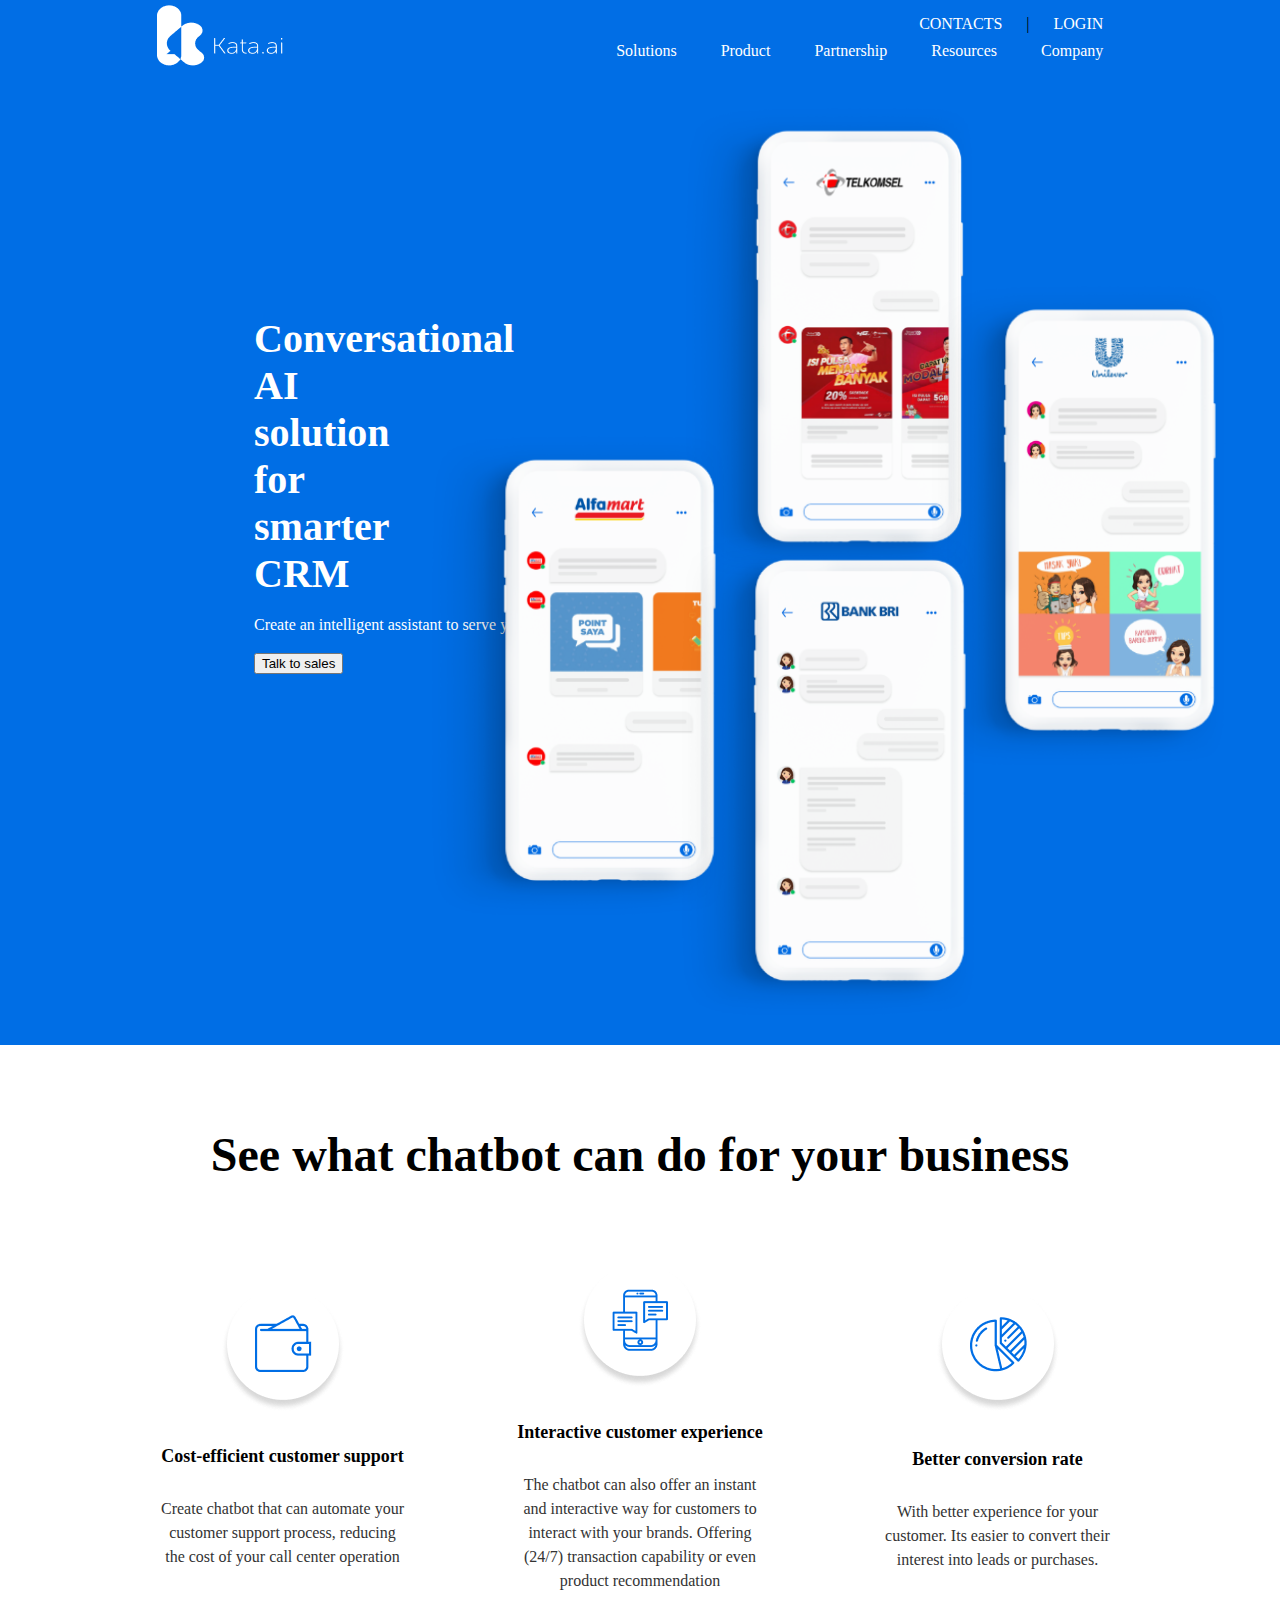
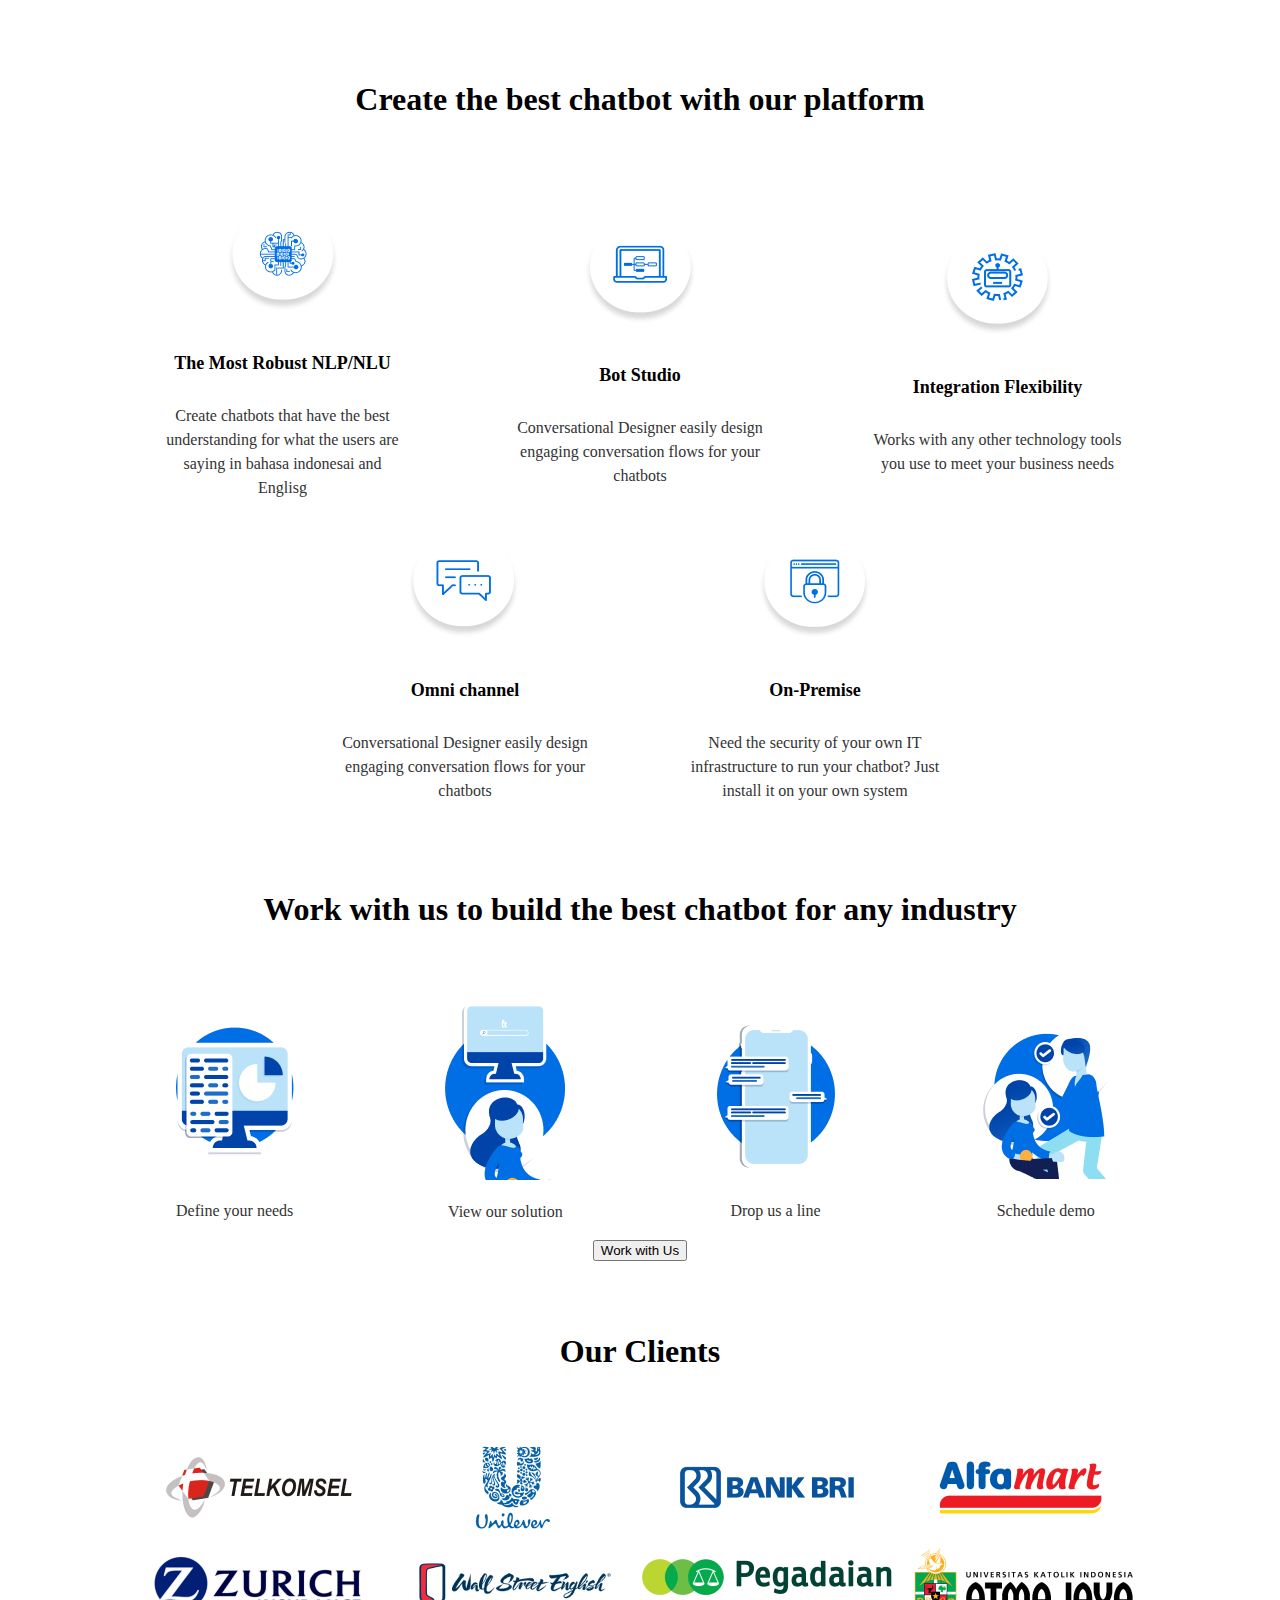
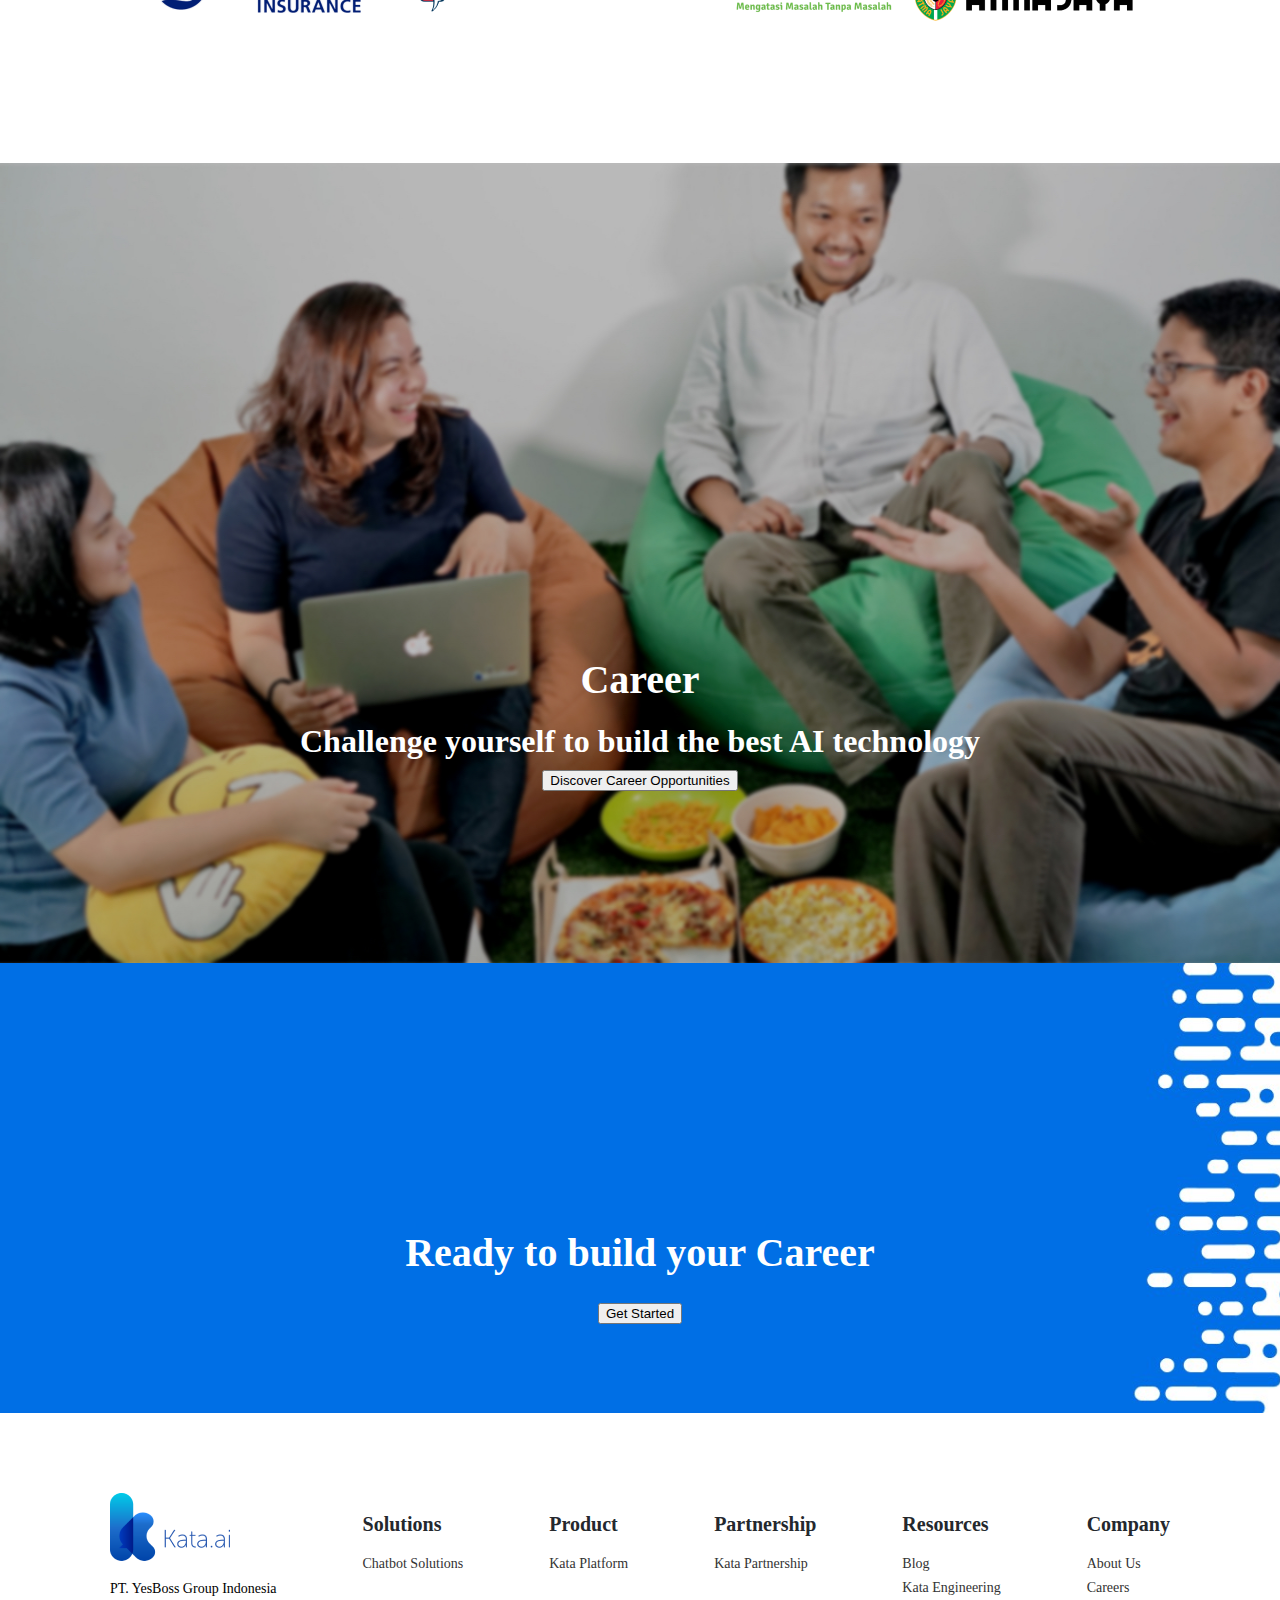
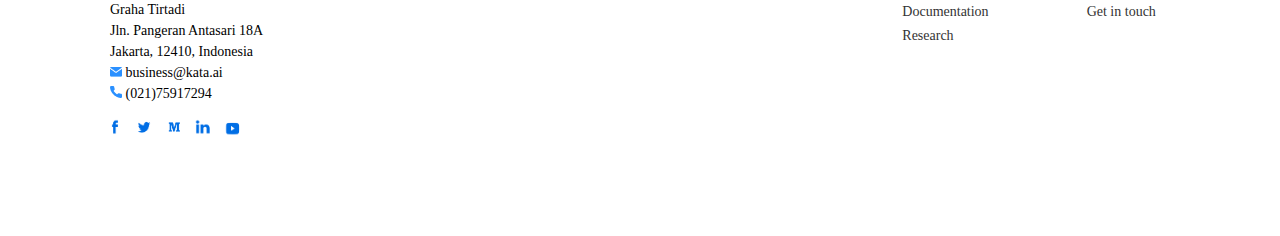
<file: index.html>
<!DOCTYPE html>
<html lang="en">
  <head>
    <meta charset="UTF-8" />
    <meta name="viewport" content="width=device-width, initial-scale=1.0" />
    <meta http-equiv="X-UA-Compatible" content="ie=edge" />
    <title>Weekend-team-kataai-mockup</title>
    <link rel="stylesheet" href="/index.css" />
  </head>
  <body>
    <main>
      <nav class="header-main-style">
        <!-- Navigation Bar Logo -->
        <div id="top-header-navigation-menu">
          <a href="#">
            <img src="/images/nav-logo.png" alt="Navigation Bar Logo" />
          </a>
        
          <!-- Navigation Bar Menu -->
          <div class="navigation-bar-menu">
            <div class="navigation-bar-contact">
              <a href="#">CONTACTS</a>
              <span class="divider">|</span>
              <a href="/login/index.html">LOGIN</a>
            </div>
            <div class="navigation-bar-link">
              <a href="#">Solutions</a>
              <a href="#">Product</a>
              <a href="#">Partnership</a>
              <a href="#">Resources</a>
              <a href="#">Company</a>
            </div>
          </div>
        </div>
        <!-- Header Text and Image -->
        <header class="header-text">
          <div class="header-text-first">
            <h1>Conversational AI solution for smarter CRM</h1>
            <p>Create an intelligent assistant to serve your customer better</p>
          </div>

          <div class="header-btn">
            <button>Talk to sales</button>
          </div>

          <div class="images-simp-header">
            <img src="/images/simpati.png" alt="Simpati-header" />
          </div>

          <div class="images-uni-header">
            <img src="/images/uni.png" alt="Unilever-header" />
          </div>

          <div class="images-alfa-header">
            <img src="/images/alfa.png" alt="Alfamart-header" />
          </div>

          <div class="images-bri-header">
            <img src="/images/bri.png" alt="BRI-header" />
          </div>
        </header>
      </nav>

      <!-- What Header -->
      <section class="what-heading">
        <div class="what-header">
          <h1>See what chatbot can do for your business</h1>
        </div>
      </section>

      <section class="what">
        <div class="what-header-fcontent">
          <img
            src="/images/first-content-image.png"
            alt="First Content Image"
          />
          <h5>Cost-efficient customer support</h5>
          <p>
            Create chatbot that can automate your customer support process,
            reducing the cost of your call center operation
          </p>
        </div>

        <div class="what-header-scontent">
          <img
            src="images/second-content-image.png"
            alt="Second Content Image"
          />
          <h5>Interactive customer experience</h5>
          <p>
            The chatbot can also offer an instant and interactive way for
            customers to interact with your brands. Offering (24/7) transaction
            capability or even product recommendation
          </p>
        </div>

        <div class="what-header-tcontent">
          <img src="images/third-content-image.png" alt="Third Content Image" />
          <h5>Better conversion rate</h5>
          <p>
            With better experience for your customer. Its easier to convert
            their interest into leads or purchases.
          </p>
        </div>
      </section>
      <!-- What ends -->

      <!-- Why Header -->
      <div class="why-header">
        <h1>Create the best chatbot with our platform</h1>
      </div>

      <section class="why">
        <div class="why-header-fcontent">
          <img src="images/why-fivcontent.png" alt="Why Header fcontent" />
          <h5>The Most Robust NLP/NLU</h5>
          <p>
            Create chatbots that have the best understanding for what the users
            are saying in bahasa indonesai and Englisg
          </p>
        </div>

        <div class="why-header-scontent">
          <img src="images/why-scontent.png" alt="Why Header scontent" />
          <h5>Bot Studio</h5>
          <p>
            Conversational Designer easily design engaging conversation flows
            for your chatbots
          </p>
        </div>

        <div class="why-header-tcontent">
          <img src="images/why-tcontent.png" alt="Why Header tcontent" />
          <h5>Integration Flexibility</h5>
          <p>
            Works with any other technology tools you use to meet your business
            needs
          </p>
        </div>
      </section>

      <!-- Second level why starts-->
      <section class="secwhy">
        <div class="why-header-frcontent">
          <img src="images/why-frcontent.png" alt="Why Header frcontent" />
          <h5>Omni channel</h5>
          <p>
            Conversational Designer easily design engaging conversation flows
            for your chatbots
          </p>
        </div>

        <div class="why-header-fivcontent">
          <img src="images/why-fcontent.png" alt="Why Header fivcontent" />
          <h5>On-Premise</h5>
          <p>
            Need the security of your own IT infrastructure to run your chatbot?
            Just install it on your own system
          </p>
        </div>
      </section>
      <!-- second level why ends -->

      <div class="who-header">
        <h1>Work with us to build the best chatbot for any industry</h1>
      </div>

      <!-- Who starts -->
      <section class="who">
        <div class="who-fcontent">
          <img src="images/who-fcontent.png" alt="Who Header fcontent" />
          <p>Define your needs</p>
        </div>

        <div class="who-scontent">
          <img src="images/whoscontent.png" alt="Who Header scontent" />
          <p>View our solution</p>
        </div>

        <div class="who-thcontent">
          <img src="images/who-thcontent.png" alt="Who Header tcontent" />
          <p>Drop us a line</p>
        </div>

        <div class="who-frcontent">
          <img src="images/who-frcontent.png" alt="Who Header frcontent" />
          <p>Schedule demo</p>
        </div>
      </section>

      <div class="who-btn">
        <button>Work with Us</button>
      </div>

      <!-- Our clients -->

      <div class="where-header">
        <h1>Our Clients</h1>
      </div>

      <section class="where">
        <div class="where-flevel">
          <img src="images/client-telkomsel.png" alt="client-telko" />
          <img src="images/client-unilever.png" alt="client-unilev" />
          <img src="images/client-bri.png" alt="client-bri" />
          <img src="images/client-alfa.png" alt="client-alfa" />
        </div>
      </section>

      <section class="secwhere">
        <div class="where-seclevel">
          <img src="images/client-zurich.png" alt="client-zur" />
          <img src="images/client-wallstreet.png" alt="client-walst" />
          <img src="images/client-pegadaian.png" alt="client-pegada" />
          <img src="images/client-atma.png" alt="client-atmajy" />
        </div>
      </section>

      <div class="where-ending">
        <h3>and many more</h3>
      </div>

      <!-- Call to action -->
      <section class="callact">
        <div class="callact-pic">
          <h1>Career</h1>
          <h3>Challenge yourself to build the best AI technology</h3>
          <button>Discover Career Opportunities</button>
        </div>
      </section>

      <section class="sec-callact">
        <div class="callact-build">
          <h1>Ready to build your Career</h1>
          <button>Get Started</button>
        </div>
      </section>

      <!-- Footer starts -->
      <footer>
        <section class="footer-information">
          <div class="footer-information-description">
            <div>
              <img src="/images/kata-ai-logo.png" alt="footer-kata" />
              <ul>
                <li>PT. YesBoss Group Indonesia</li>
                <li>Graha Tirtadi</li>
                <li>Jln. Pangeran Antasari 18A</li>
                <li>Jakarta, 12410, Indonesia</li>
                <li>
                  <img src="/images/email-icon.png" alt="footer-email" />
                  business@kata.ai
                </li>
                <li>
                  <img src="/images/phone-icon.png" alt="footer-phone" />
                  (021)75917294
                </li>
              </ul>
            </div>

            <div class="footer-information-description-logo">
              <ul>
                <li>
                  <img src="images/facebook-logo.png" alt="footer-facebook" />
                </li>
                <li>
                  <img src="images/twitter-logo.png" alt="footer-twitter" />
                </li>
                <li>
                  <img src="images/medium-logo.png" alt="footer-medium" />
                </li>
                <li>
                  <img src="images/linkedin-logo.png" alt="footer-linkedin" />
                </li>
                <li>
                  <img src="images/youtube-logo.png" alt="footer-youtube" />
                </li>
              </ul>
            </div>
          </div>

          <div class="footer-menu-sol">
            <h3>Solutions</h3>
            <ul>
              <li>
                <a href="#">Chatbot Solutions</a>
              </li>
            </ul>
          </div>

          <div class="footer-menu-prod">
            <h3>Product</h3>
            <ul>
              <li>
                <a href="">Kata Platform</a>
              </li>
            </ul>
          </div>

          <div class="footer-menu-part">
            <h3>Partnership</h3>
            <ul>
              <li>
                <a href="">Kata Partnership</a>
              </li>
            </ul>
          </div>

          <div class="footer-resources">
            <h3>Resources</h3>
            <ul>
              <li>
                <a href="#">Blog</a>
                <a href="#">Kata Engineering</a>
                <a href="#">Documentation</a>
                <a href="#">Research</a>
              </li>
            </ul>
          </div>

          <div class="footer-company">
            <h3>Company</h3>
            <ul>
              <li>
                <a href="#">About Us</a>
                <a href="#">Careers</a>
                <a href="#">Get in touch</a>
              </li>
            </ul>
          </div>
        </section>
      </footer>
    </main>
  </body>
</html>
</file>
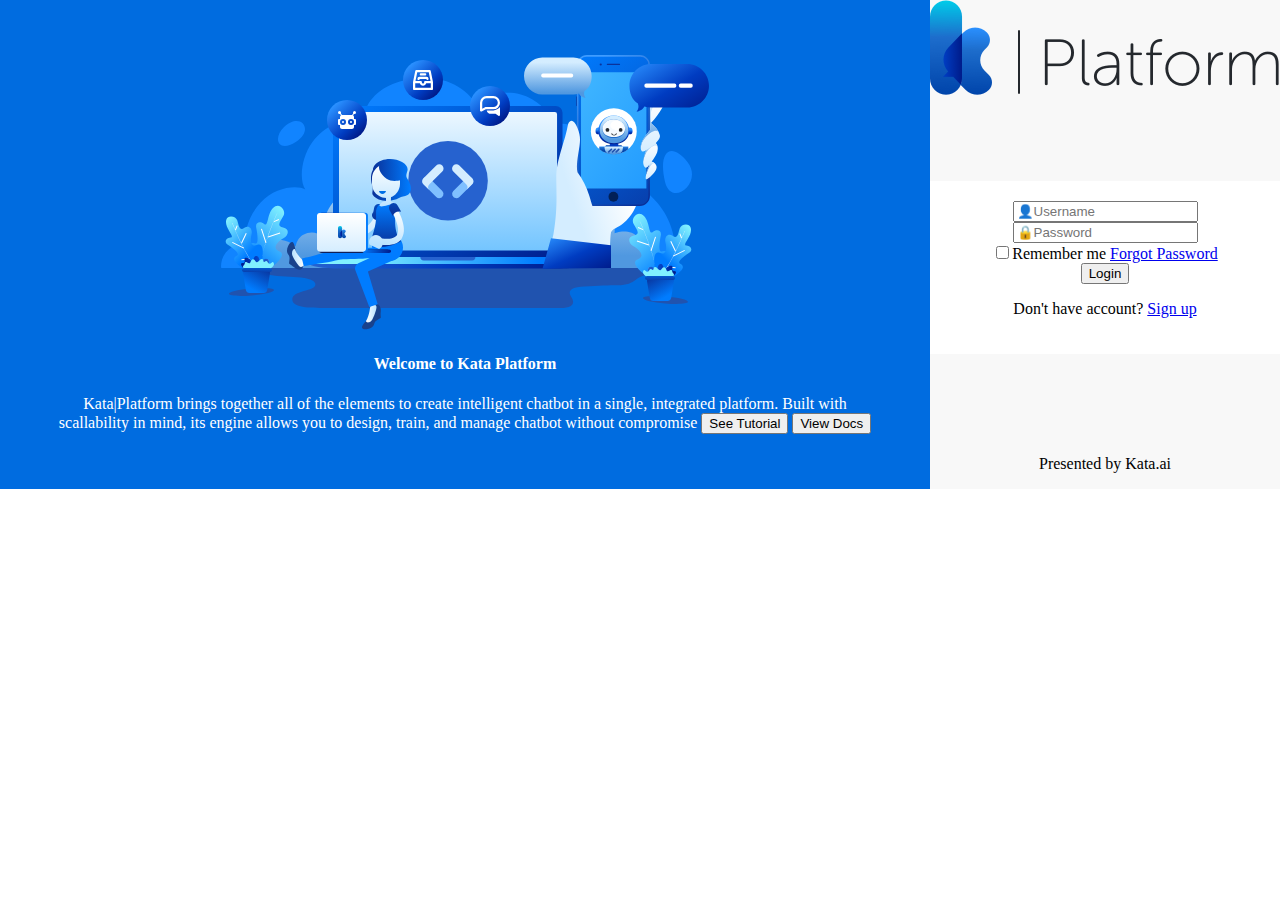
<file: login/index.html>
<!DOCTYPE html>
<html lang="en">
  <head>
    <meta charset="UTF-8" />
    <meta name="viewport" content="width=device-width, initial-scale=1.0" />
    <meta http-equiv="X-UA-Compatible" content="ie=edge" />
    <link rel="stylesheet" href="/login/index.css" />
    <title>Weekend-team-kataai-mockup</title>
  </head>
  <body>
    <section class="login-left">
      <div class="infographics-login">
        <img src="../images/infographics-login.svg" alt="Infographics Login" />
        <h4>Welcome to Kata Platform</h4>
        <p>
          Kata|Platform brings together all of the elements to create
          intelligent chatbot in a single, integrated platform. Built with
          scallability in mind, its engine allows you to design, train, and
          manage chatbot without compromise
          <button>See Tutorial</button>
          <button>View Docs</button>
        </p>
      </div>

      <div class="infographics-login-form">
        <img src="../images/logo-platform-login.png" alt="Platform Login" />
        <div id="contact-form-username" class="contact-form-username">
          <form>
            <input
              class="input"
              type="text"
              id="login-username"
              name="login-username"
              placeholder="👤Username"
            />
            <input
              class="input"
              type="password"
              id="login-password"
              name="login-password"
              placeholder="🔒Password"
            />
            <div id="lower">
              <input type="checkbox" /><label for="checkbox">Remember me</label>
              <a href="../forgot-password/index.html"> Forgot Password </a>
              <input type="submit" value="Login" />
              <p>
                Don't have account?
                <a href="../register/index.html">
                  Sign up
                </a>
              </p>
            </div>
          </form>
        </div>
        <p>Presented by Kata.ai</p>
      </div>
    </section>
  </body>
</html>
</file>
<file: index.css>
body {
  margin: 0;
}

h3 {
  color: #24282d;
}

h5 {
  font-size: 18px;
}

p {
  color: #333333;
  line-height: 1.5em;
}

/* navigation start */
.header-text {
  background-color: #006ee5;
  height: 480px;
  margin-top: 65px;
  padding: 250px 154px;
}
/* header */
.header-text-first h1 {
  margin: 0px;
  font-size: 40px;
  color: #ffffff;
  top: 250px;
  padding-right: 700px;
  padding-left: 100px;
}

.header-text-first p {
  color: #ffffff;
  padding-left: 100px;
}

.header-btn {
  padding-left: 100px;
}
/* images header */
.images-simp-header {
  position: absolute;
  top: 80px;
  right: 150px;
}

.images-uni-header {
  position: absolute;
  top: 250px;
  right: -100px;
}

.images-alfa-header {
  position: absolute;
  top: 400px;
  right: 400px;
}

.images-bri-header {
  position: absolute;
  top: 500px;
  right: 150px;
}

/* navigation main */
.header-main-style {
  background-color: #006ee5;
  margin: 0px;
}

.navigation-bar-menu {
  display: flex;
  flex-direction: column;
  justify-content: space-evenly;
  align-items: flex-end;
}

.navigation-bar a {
  right: 220px;
  top: 10px;
}

.navigation-bar a,
.navigation-bar-menu a {
  color: white;
  text-decoration: none;
  padding: 0 20px;
}

#top-header-navigation-menu {
  display: flex;
  justify-content: space-around;
  position: fixed;
  width: 100%;
  top: 0;
  background: #016ee5;
  z-index: 1;
  padding-top: 5px;
}

.header-text img {
  margin-top: 10px;
  margin-right: 130px;
}

/* navigation ends */

/* what start */
.what {
  display: flex;
  justify-content: space-evenly;
  padding: 0px 50px 0px 50px;
}

.what div {
  width: 250px;
}

.what-header {
  text-align: center;
  align-content: center;
  padding: 50px 0px;
  font-size: 24px;
}

.what-header-fcontent,
.what-header-scontent,
.what-header-tcontent {
  text-align: center;
  align-content: center;
}

/* what ends */

/* why starts first level */
.why {
  display: flex;
  justify-content: space-evenly;
  padding: 0px 50px 0px 50px;
}

.why div {
  width: 250px;
}

.why-header h1 {
  text-align: center;
  align-content: center;
  padding: 50px 0px;
  font-size: 32px;
}

.why-header-fcontent,
.why-header-scontent,
.why-header-tcontent {
  text-align: center;
  align-content: center;
}
/* why ends first level */

/* why starts second level */
.secwhy {
  display: flex;
  justify-content: center;
  flex-direction: row;
  padding: 0px 60px;
}

.secwhy div {
  width: 250px;
}

.why-header-frcontent {
  text-align: center;
  align-content: center;
  margin-right: 50px;
}

.why-header-fivcontent {
  text-align: center;
  align-content: center;
  margin-left: 50px;
}
/* why ends second level */

.who-header {
  text-align: center;
  align-content: center;
}

/* who starts */
.who-header {
  padding: 50px 0px;
}

.who {
  display: flex;
  justify-content: space-evenly;
  padding: 0px 50px 0px 50px;
}

.who p {
  text-align: center;
  align-content: center;
}

.who-btn {
  text-align: center;
  align-content: center;
}
/* who ends */

/* where starts */
.where-header {
  text-align: center;
  align-content: center;
  padding: 50px 0px;
}

.where-flevel {
  text-align: center;
  align-content: center;
}

.where-seclevel {
  text-align: center;
  align-content: center;
}

.where-ending {
  text-align: center;
  align-content: center;
}

/* call to action starts */
.callact-pic {
  text-align: center;
  align-content: center;
  background-image: url(images/career.jpg);
  height: 500px;
  padding-top: 300px;
  background-size: cover;
}

.callact-build {
  text-align: center;
  align-content: center;
  background-image: url(images/getstarted.png);
  height: 300px;
  padding-top: 150px;
  background-size: cover;
}

.callact-pic h1 {
  font-size: 40px;
  color: #ffffff;
  margin: 20px 0px 10px;
}

.callact-pic h3 {
  font-size: 32px;
  color: #ffffff;
  margin: 20px 0px 10px;
  font-style: normal;
}

.callact-build h1,
h3 {
  font-size: 40px;
  color: #ffffff;
}

.footer-information ul {
  list-style: none;
  padding: 0px;
}

.footer-information ul li {
  margin-top: 5px;
  font-size: 14px;
}

.footer-information h3 {
  font-size: 20px;
  color: #24282d;
}

.footer-information a {
  text-decoration: none;
  color: #333333;
  display: flex;
  margin: 8px 0px 0px;
}

.footer-information-description-logo ul img {
  width: 26px;
}

.footer-information-description-logo ul {
  margin-left: -8px;
}

.footer-information-description-logo ul li {
  display: inline;
}

.footer-information {
  display: flex;
  justify-content: space-evenly;
  padding: 80px 24px;
}
</file>
<file: login/index.css>
body {
  margin: 0px;
}

.login-left {
  display: flex;
  justify-content: flex-start;
  flex-direction: row;
}

.infographics-login {
  margin: 0px;
  padding: 55px;
  background-color: #006ce0;
  text-align: center;
  color: #ffffff;
}

.infographics-login p {
  margin: 0px;
}

.infographics-login-form {
  display: flex;
  flex-direction: column;
  justify-content: center;
  width: 50%;
  background-color: #f8f8f8;
  text-align: center;
}

.contact-form-username {
  margin: auto;
  background-color: #fff;
  width: cover;
  padding: 20px 50px;
}
</file>
